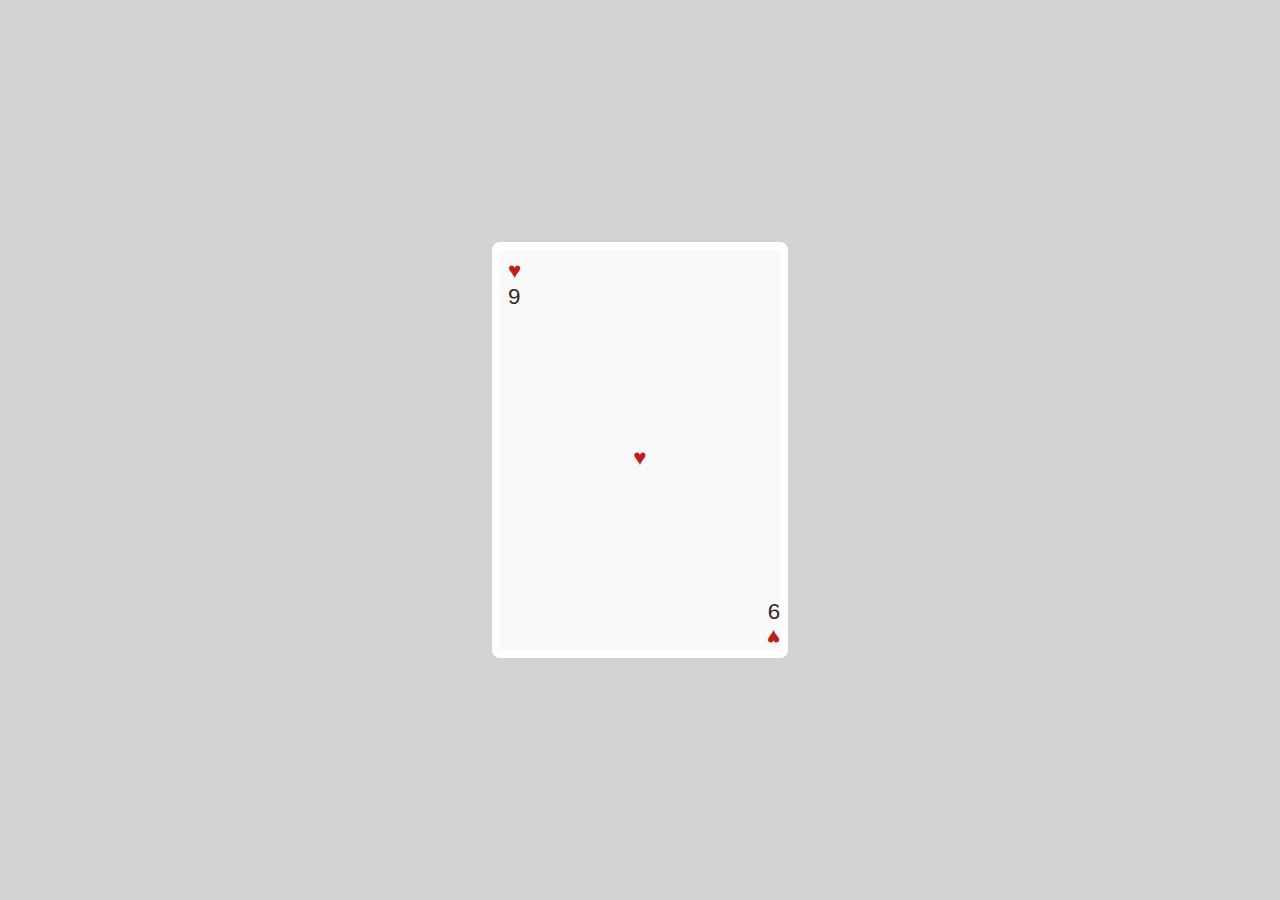
<file: 08_playing_card/index.html>
<!DOCTYPE html>
<html lang="en">
  <head>
    <meta charset="UTF-8" />
    <meta name="viewport" content="width=device-width, initial-scale=1.0" />
    <title>Card with pager</title>
    <link rel="stylesheet" href="style.css" />
  </head>
  <body>
    <section class="container">
        <aside class="flex-item high">&hearts;<span>9</span>
        </aside>
        <aside class="flex-item middle">&hearts;
        </aside>
        <aside class="flex-item low">&hearts;<span>9</span>

        </aside>


    </article>
  </body>
</html>


<!--hearts: &hearts;
diamonds: &diams;
spades: &spades;
clubs: &clubs; -!>
</file>
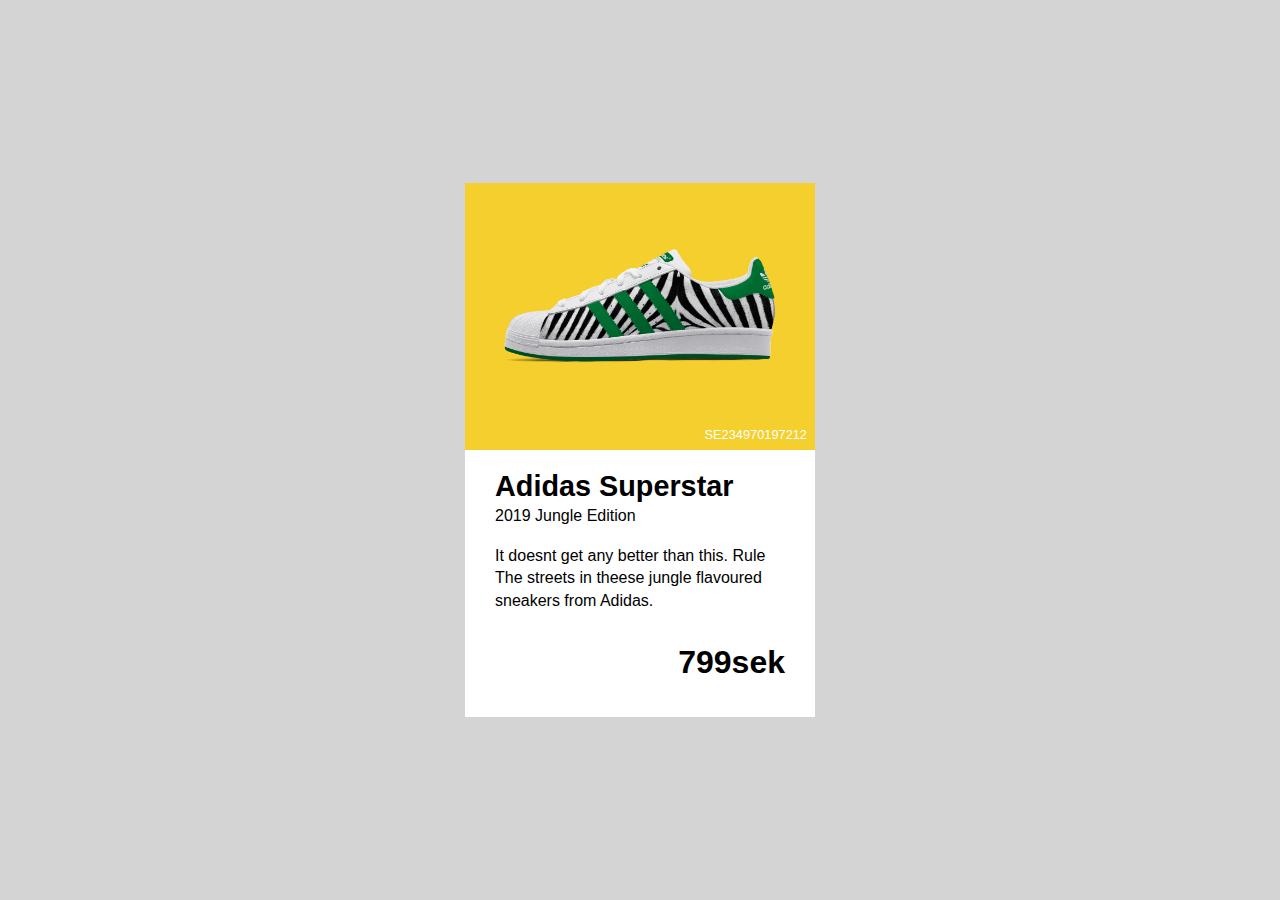
<file: 09_product_component_portrait/index.html>
<!DOCTYPE html>
<html lang="en">
  <head>
    <meta charset="UTF-8" />
    <meta name="viewport" content="width=device-width, initial-scale=1.0" />
    <title>Lektion 28:e</title>
    <link rel="stylesheet" href="style.css" />
  </head>
  <body>
    <section class="product-card">
      <section class="product-image">
        <img src="images/adidas_superstar.png" alt="Adidas" />
        <small class="product-number">SE234970197212</small>
      </section>
      <section class="product-information">
        <section class="title">
          <h3 class="product-title">Adidas Superstar</h3>
          <p class="product-model">2019 Jungle Edition</p>
        </section>

        <section>
          <p class="product-description">
            It doesnt get any better than this. Rule The streets in theese
            jungle flavoured sneakers from Adidas.
          </p>
        </section>

        <section class="price">
          <p>799sek</p>
        </section>
      </section>
    </section>
  </body>
</html>
</file>
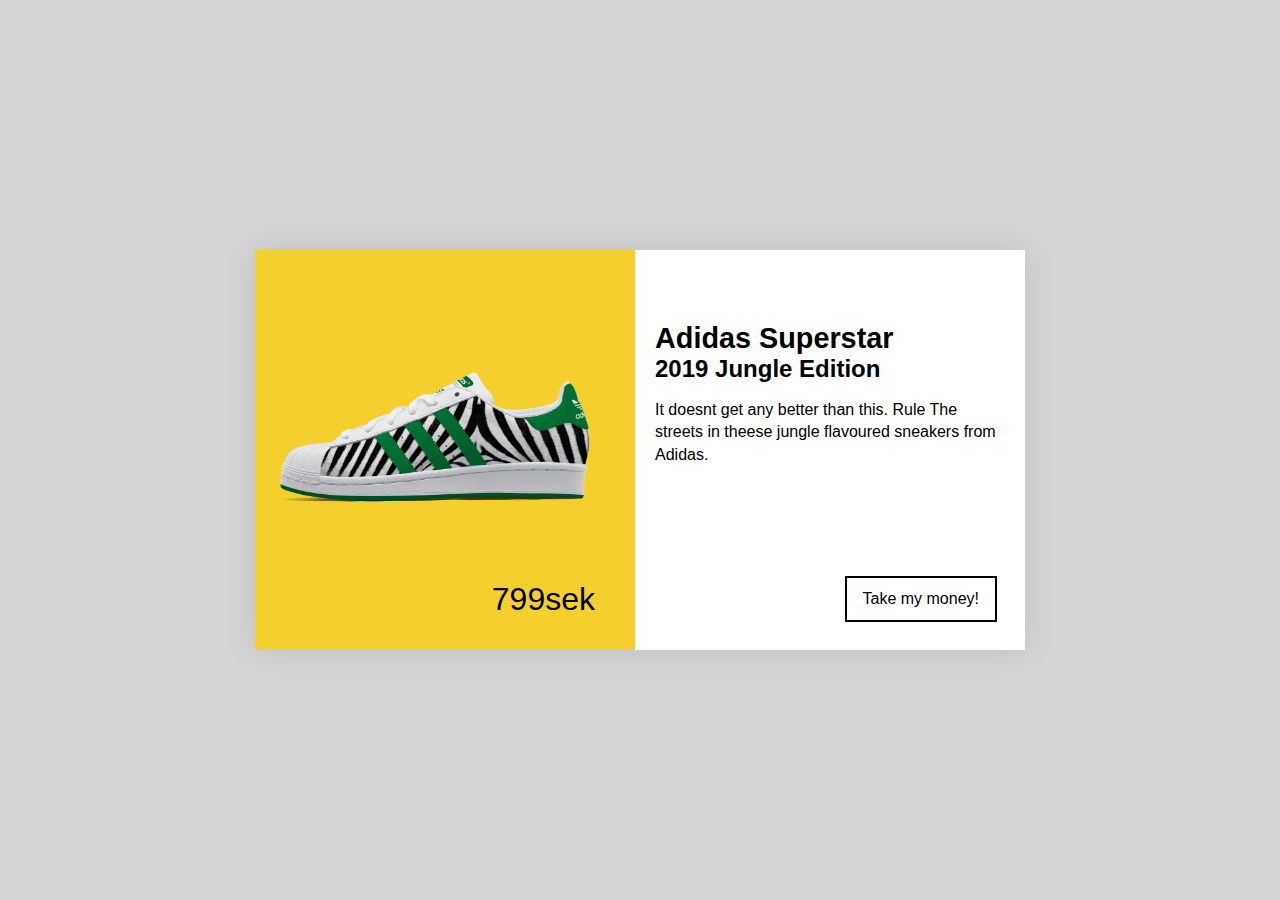
<file: 10_product2/index.html>
<!DOCTYPE html>
<html lang="en">
  <head>
    <meta charset="UTF-8" />
    <meta name="viewport" content="width=device-width, initial-scale=1.0" />
    <title>PRODUCT - Adidas</title>
    <link rel="stylesheet" href="style.css" />
  </head>
  <body>
    <article class="product-card">
      <section class="product-image">
        <img src="images/adidas_superstar.png" alt="Adidas" />
        
          <p>799sek</p>
      </section>
      <aside class="product-information">
          <h1>Adidas Superstar</h1>
          <h2>2019 Jungle Edition</h2>
          <p class="product-description">
            It doesnt get any better than this. Rule The streets in theese
            jungle flavoured sneakers from Adidas.
          </p>
          <button>Take my money!</button>
        </aside>
      </section>
    </article>
  </body>
</html>
</file>
<file: 08_playing_card/style.css>
body {
    margin: 0;
    height: 100vh;
    font-family:'Gill Sans', 'Gill Sans MT', Calibri, 'Trebuchet MS', sans-serif;
    background-color: lightgrey;
    display: flex;
    flex-direction: column;
    align-items: center;
    justify-content: center;

}
.container {
    background-color: rgb(249, 249, 249);
    width: 280px;
    height: 400px;
    display: flex;
    flex-direction: column;
    justify-content: space-between;
    align-items: center;
    font-size: 3rem;
    border: 0.5rem solid rgb(255, 255, 255);
    border-radius: .5rem;

}

.flex-item {
    font-size: 1.4rem;
    display: flex;
    flex-direction: column;
    justify-content: center;
    color: rgb(51, 39, 39);
    align-self: fcenter;
    margin: 0 0 0 1rem;
}

.flex-item.high {
    margin: .5rem;
    color: rgb(188, 30, 30);
    align-self: flex-start;
}

.flex-item.middle {
    margin: .5rem;
    color: rgb(188, 30, 30);
    align-self: center;
}

.flex-item.low {
    margin: .5rem;
    color: rgb(188, 30, 30);
    align-self: flex-end;
    flex-direction: column;
    margin: 0;
    transform: rotate(180deg);
}

span {
    color: rgb(51, 39, 39);
}
</file>
<file: 09_product_component_portrait/style.css>
body {
    margin: 0;
    background: rgb(212, 212, 212);
    height: 100vh;
    display: flex;
    flex-direction: column;
    justify-content: center;
    align-items: center;
    font-family: 'Gill Sans', 'Gill Sans MT', Calibri, 'Trebuchet MS', sans-serif;
    }
    
    .product-card {
      max-width: 350px;
    
      display: flex;
      flex-direction: column;
      justify-content: center;
      align-items: center;
    }
    
    
    img {
        width: 80%;
        margin: 4rem 0;
    }
    
    .product-image {
        margin: 0;
        background-color: #f5cf2d;
        display: flex;
        justify-content: center;
        flex-direction: column;
        align-items: center;
        flex: 1;
    }
    
    small {
        font-size: .8rem;
        color: white;
        margin: auto .5rem .5rem auto;
    }
    
    .product-information {
        display: flex;
        flex-direction: column;
        align-items: flex-start;
        justify-content: center;
        padding: 20px 30px;
        background-color: white;
    }
    
    .product-title {
        font-size: 1.8rem;
        margin: 0;
    }
    .product-model {
        margin: 0.25rem 0;
    }
    
    .product-description {
        font-size: 1rem;
        line-height: 1.4;
        color: black;
    }
    
    .price {
        margin: 1rem 0 0 auto;
        font-size: 2rem;
        font-weight: 800;
        padding: 0;
    }
    
    .price p {
        margin: 0 0 1rem 0;
    
    }
</file>
<file: 10_product2/style.css>
body {
    margin: auto;
    background: rgb(212, 212, 212);
    height: 100vh;
    display: flex;
    flex-direction: column;
    justify-content: center;
    align-items: center;
    font-family: 'Gill Sans', 'Gill Sans MT', Calibri, 'Trebuchet MS', sans-serif;
    }
    
    .product-card {
      max-width: 1024px;
      height: 400px;
      display: flex;
      justify-content: center;
      box-shadow: 0 0 2rem rgba(0,0,0,.1);

    }

    .product-image {
        margin: 0;
        background-color: #f5cf2d;
        display: flex; 
        flex-direction: column;
        justify-content: space-between;
        align-items: center;
        padding: 40px 40px 0px 20px
    }

    /* .product-information {
        box-sizing: border-box;
        display: flex;
        flex-direction: column;
        flex: 1;
        background-color: white;
        padding: 40px 20px 20px 20px; */

        .product-image img {
            width: 20rem;
            margin-top: 80px;
        }

        
.product-image p {
        font-size: 2rem;
        align-items: center;
        align-self: flex-end;
    }
  
    
    .product-information {
        box-sizing: border-box;
        display: flex;
        flex-direction: column;
        flex: 1;
        background-color: white;
        padding: 40px 20px 20px 20px;
    }
    
    h1 {
        font-size: 1.8rem;
        font-weight: 800;
        margin: 2rem 0 0 0;
    }
    
    h2 {
        margin: 0;    
    }

    .product-description {
        flex: 1;
        font-size: 1rem;
        line-height: 1.4;
        color: black;
        display: flex;
        flex-direction: column;
        width: 350px;

    }
    

    button {
    background-color: white;
    display: flex;
    align-self: flex-end;
    justify-content: flex-end;
    font-size: 1rem;
    border: 2px solid black;
    padding: .75rem 1rem;
    color: black;
    margin: 0.5rem;

}
</file>
